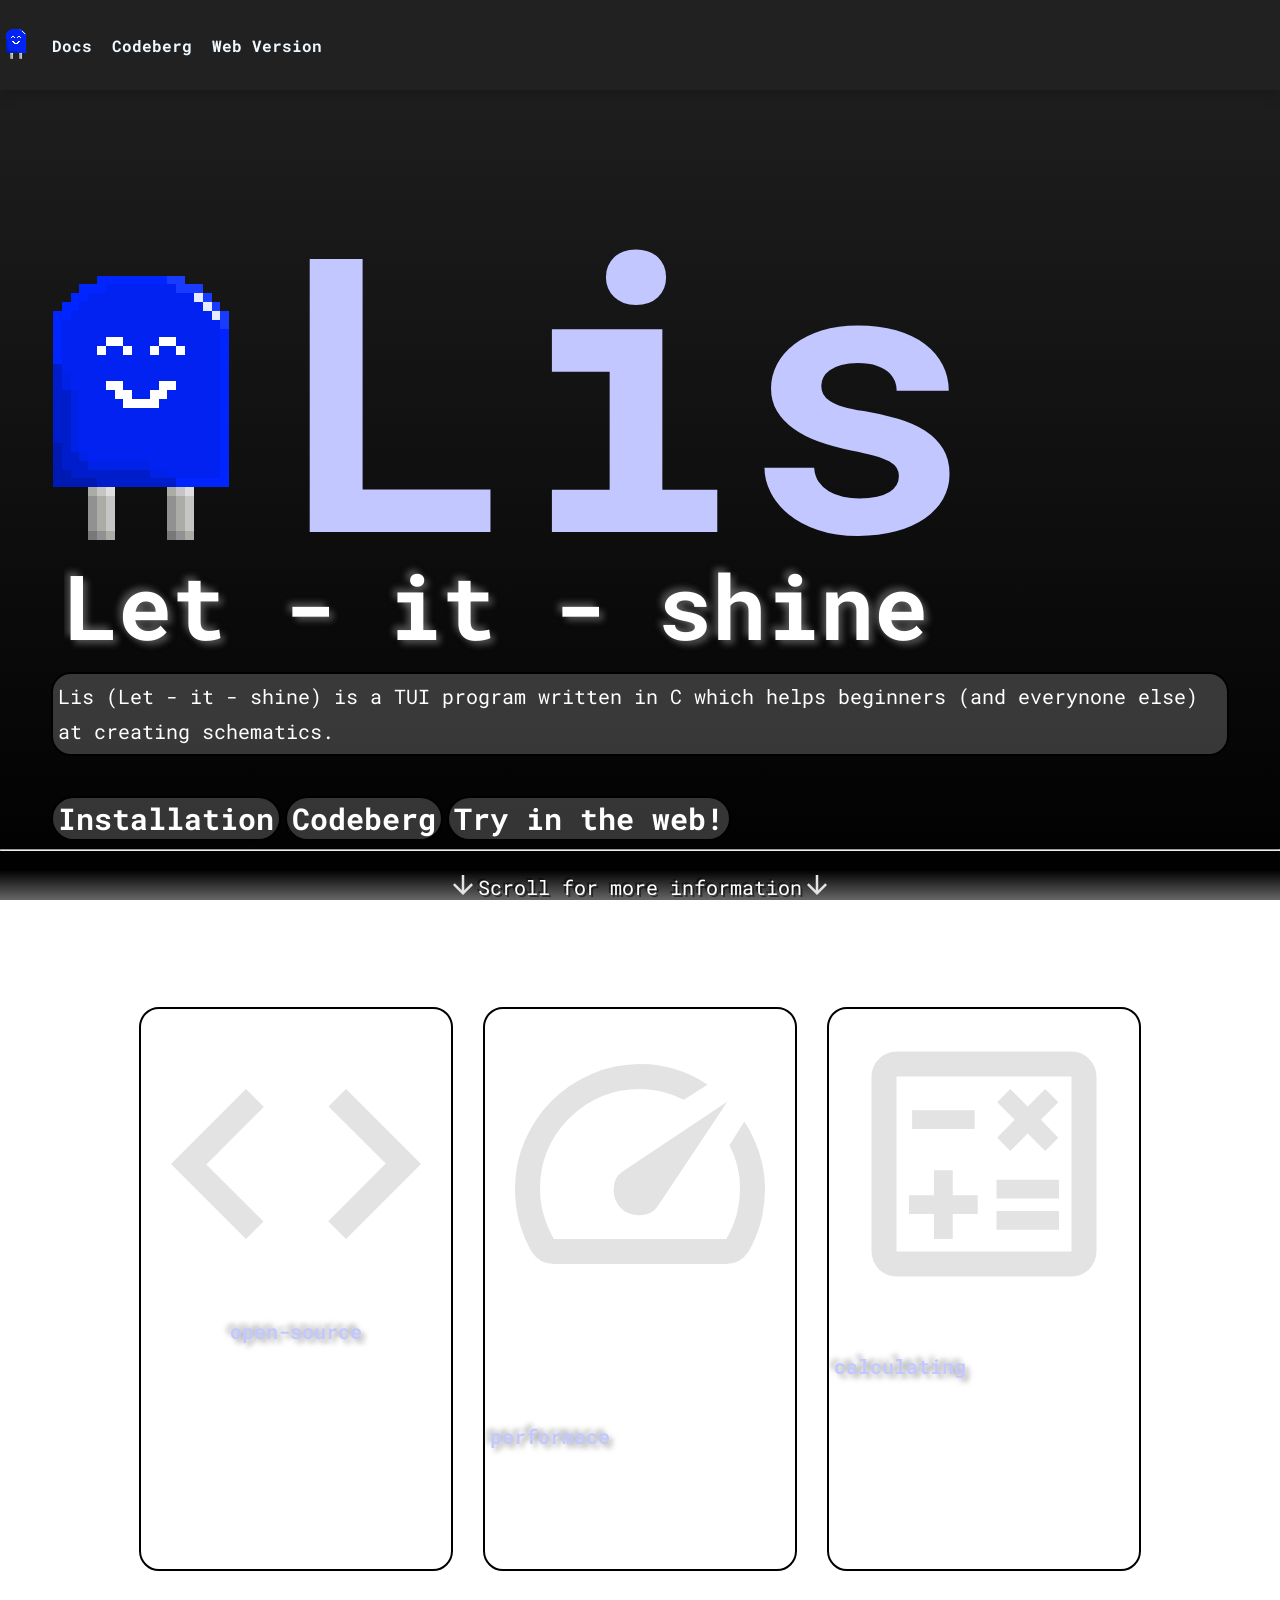
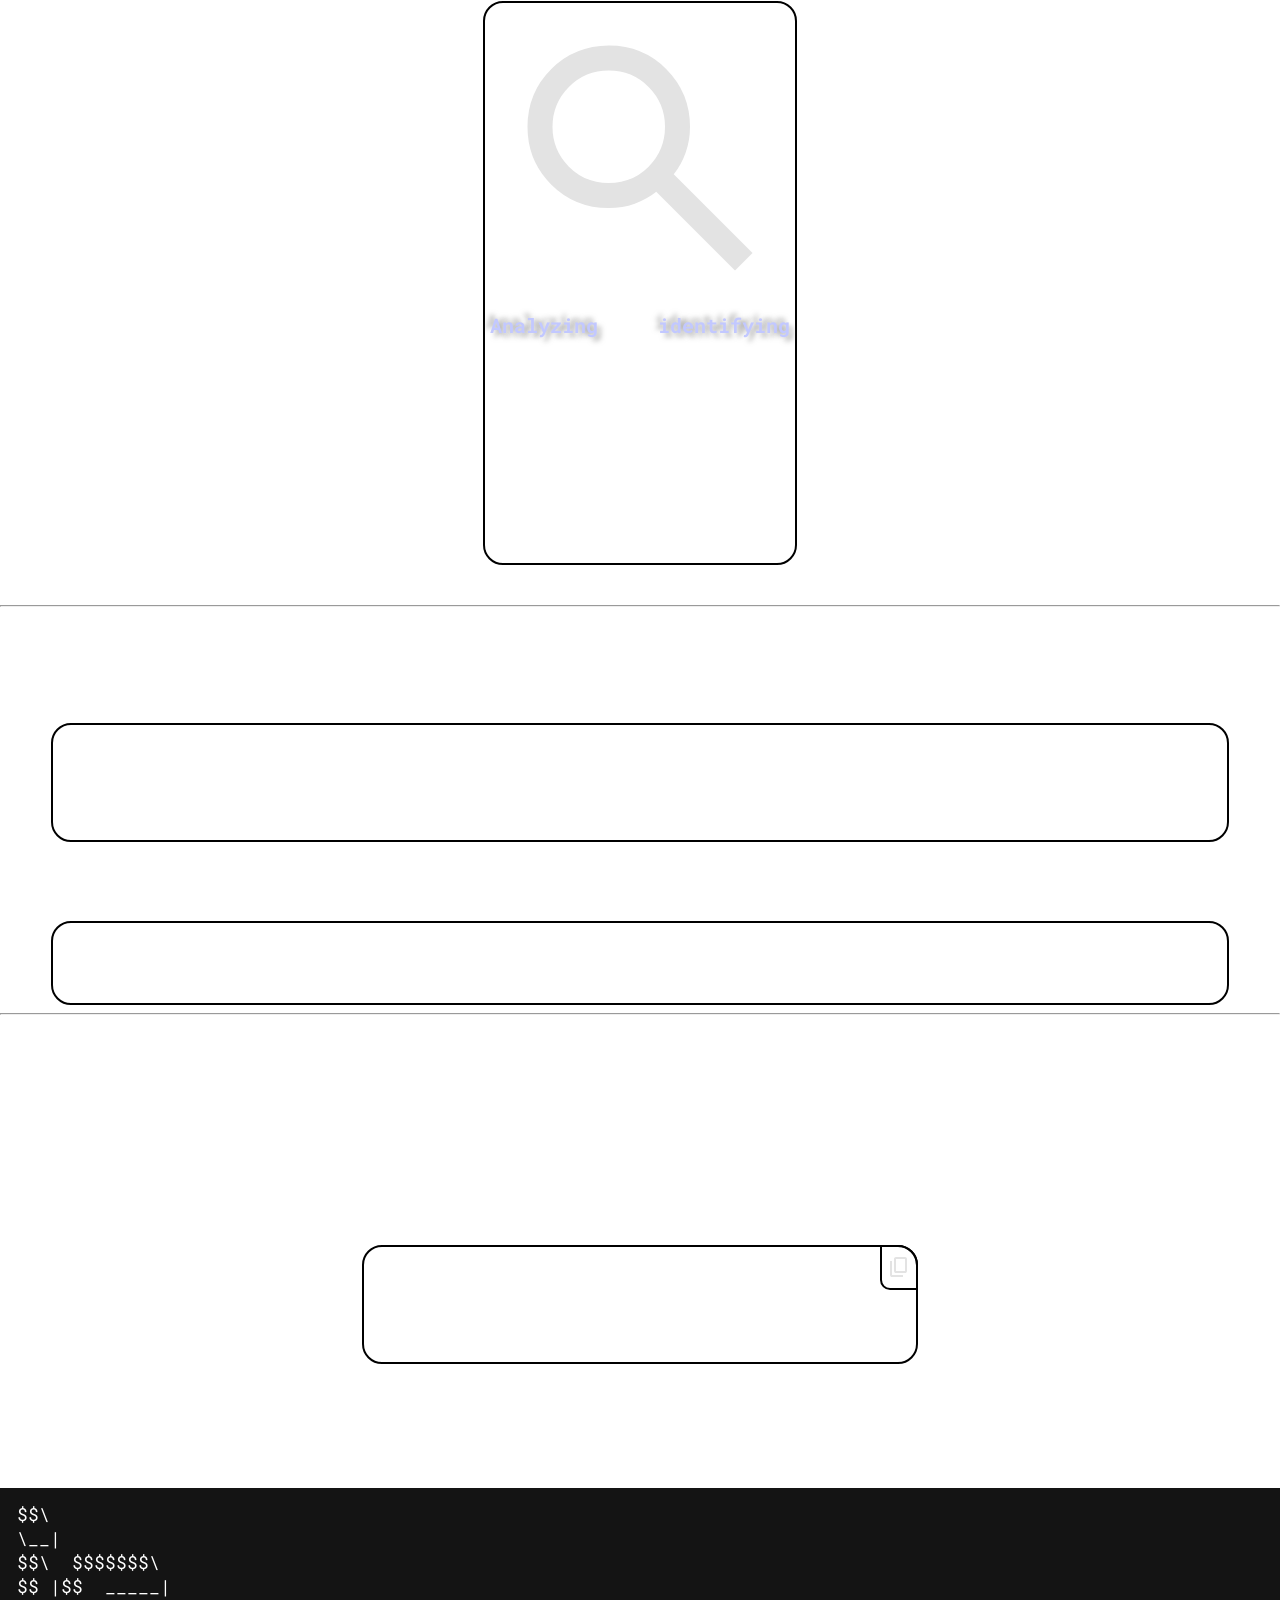
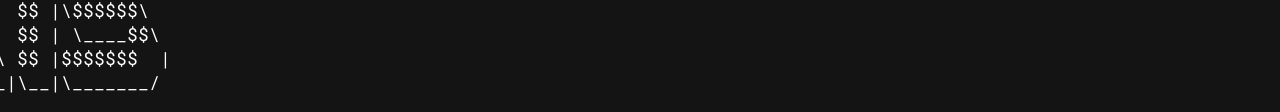
<file: index.html>
<!DOCTYPE html>
<html lang="en">
<head>
    <meta charset="UTF-8">
    <meta http-equiv="X-UA-Compatible" content="IE=edge">
    <meta name="viewport" content="width=device-width, initial-scale=1.0">
    <title>Lis</title>
    <link rel="stylesheet" type="text/css" href="style.css">
    <link rel="stylesheet" type="text/css" href="index-style.css">
    <link rel="icon" type="image/png" href="assets/logo.png">
    <script src="main.js"></script>
</head>
<body>

    <div id="scroll_indicator" class="scroll_indicator">
        <img src="assets/arrow_downward.svg">  
        <p>Scroll for more information</p>
        <img src="assets/arrow_downward.svg">
    </div>
    <div>

    </div>
    <nav>
        <ul>
            <li><a href="index.html"><img src="assets/logo.png" alt="logo"></a></li>
            <li><a href="docs/">Docs</a></li>
            <li><a href="https://codeberg.org/LordAxi/Lis/">Codeberg</a></li>
            <li><a href="web/">Web Version</a></li>
        </ul>
    </nav>
    
    <div class="header">
    <img class="logo" style="image-rendering: pixelated" src="assets/logo.png">
    <h1 class="index_title">Lis</h1>
    </div>
<div class="content-container">
    <h2 class="index_subtitle">Let - it - shine</h2>
    <div class="div" style="margin-bottom: 40px;">
        <p>
            Lis (Let - it - shine) is a TUI program written in C which helps beginners (and everynone else) at creating schematics.
        </p>
    </div>
    <button><a href="docs/getting_started/">Installation</a></button>
    <button><a href="https://codeberg.org/LordAxi/Lis">Codeberg</a></button>
    <button><a href="web/">Try in the web!</a></button>
    <hr>
    <h3>Main Features</h3>
    
    <div class="feature-container">
        <div class="div feature">
            <div class="feature-img">
                <img src="assets/code.svg">
            </div>
            <div class="feature-text">
                <p>Lis is <b class="bold">open-source</b> and everyoune can 
                   contribute to the Project. Interested? Have a look at the notes about
                   <a style="cursor:pointer" onclick="document.getElementById('h3_contributing').scrollIntoView()">contributing</a>.
                </p>
            </div>
        </div>
        <div class="div feature">
            <div class="feature-img">
                <img src="assets/speed.svg">
            </div>
            <div class="feature-text">
                <p>Because its entirely based on C and ncurses, Lis is extremly 
                   light on <b class="bold">performace</b>.
                   This allows old machines to run it without a problem.</p>
            </div>
        </div>
        <div class="div feature">
            <div class="feature-img">
                <img src="assets/calculate.svg">
            </div>
            <div class="feature-text">
                <p>Lis helps you by <b class="bold">calculating</b> values for resistors
                and other parts that fit for your needs and projects.
                </p>
            </div>
        </div>
        <div class="div feature">
            <div class="feature-img">
                <img src="assets/search.svg">
            </div>
            <div class="feature-text">
                <p><b class="bold">Analyzing</b>  and <b class="bold">identifying</b> Components to get values 
                    (e.g. by inputting color codes) is the second big focus
                    of Lis.
                </p>
            </div>
        </div>
    </div>
    <hr>
    <h3 id="h3_contributing">Contributing</h3>
    <div class="div">
        <p>Lis is open-source, which means anyone can contribute to the Project.
            To start, simply read the 
            <a href="docs/contribution_guidelines/">Contributing Guidelines</a>
            in the Documentation. Then you can either open
            <a href="https://codeberg.org/LordAxi/Lis/pulls">Pull Requests</a> 
            or fix <a href="https://codeberg.org/LordAxi/Lis/issues">Issues</a> 
            (Issues labeled 
            <a href="https://codeberg.org/LordAxi/Lis/issues?q=&type=all&sort=relevance&labels=2297723%2c2297735&state=open&milestone=0&project=0&assignee=0&poster=0">"good first issue" or "contribution welcome"</a>
            ) are a good starting point.
        </p>

        
    </div>

    <h4>Reporting Issues</h4>
    <div class="div">
        <p>
            Issues can be reported on the 
            <a href="https://codeberg.org/LordAxi/Lis/issues">Codeberg Issue site</a>.
            Be sure to give a  detailed description and steps to reproduce 
            the issue, As well as label the issue correctly.
        </p>
    </div>
    <hr>
    <h3>Quick Install</h3>
    <p>it's recommended to read trough the documentation article: <a href="docs/getting_started/index.html">Getting Started</a></p>
    <h4>Linux:</h4>
    <div class="code_container">
        <div class="div code_widget">
            <div>
                <p id="cmd1">git clone https://codeberg.org/LordAxi/Lis <br>
                             cd Lis <br>
                             ./install.sh
                </p>
            </div>
            <button class="copy_btn" onclick="copyText(document.getElementById('cmd1').innerText);"><img src="assets/content_copy.svg" alt="copy"></button>
        </div>
    </div>
    <h4>Windows</h4>
    <p>Windows is currently not supported by Lis</p>
</div>
<div class="footer">
    <marquee behavior="scroll" direction="right">
    <p>
        <pre>
$$\       $$\<br>
$$ |      \__|<br>
$$ |      $$\  $$$$$$$\<br>
$$ |      $$ |$$  _____|<br>
$$ |      $$ |\$$$$$$\<br>
$$ |      $$ | \____$$\<br>
$$$$$$$$\ $$ |$$$$$$$  |<br>
\________|\__|\_______/<br></pre>
    </p>
    </marquee>
</div>
</body>
</html>
</file>
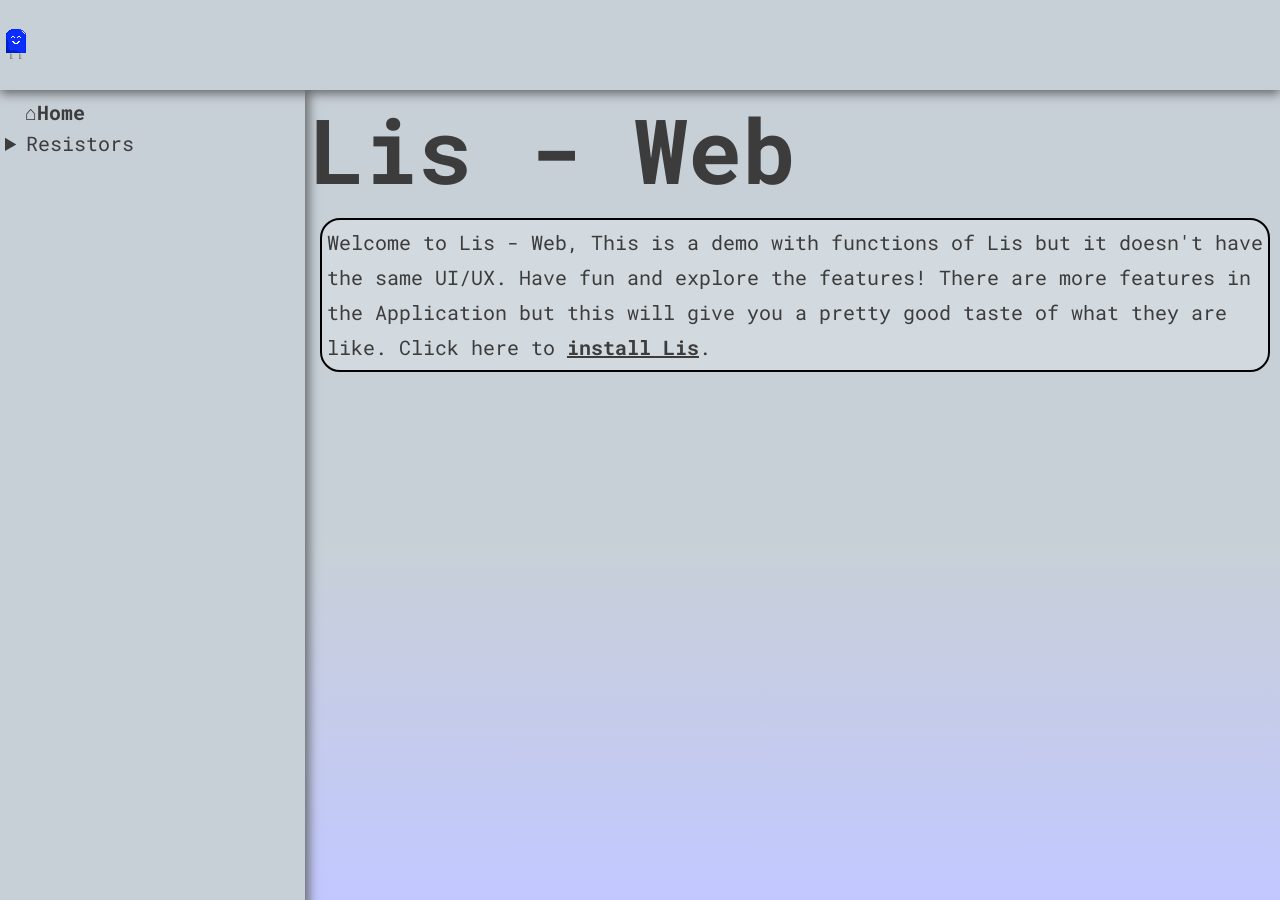
<file: web/index.html>
<!DOCTYPE html>
<html lang="en">
<head>
    <meta charset="UTF-8">
    <meta http-equiv="X-UA-Compatible" content="IE=edge">
    <meta name="viewport" content="width=device-width, initial-scale=1.0">
    <title>Lis - Web</title>
    <link rel="stylesheet" type="text/css" href="../style.css">
    <link rel="stylesheet" type="text/css" href="../docs/docs-style.css">
    <link rel="stylesheet" type="text/css"  href="web-style.css">
    <link rel="icon" type="image/png" href="../assets/logo.png">
</head>
<body>
    <nav>
        <ul>
            <li><a href="../"><img src="../assets/logo.png" alt="logo"></a></li>
        </ul>
    </nav>
    <div class="content">
        <h1>Lis - Web</h1>
        <div class="div" style="margin: 10px">
            <p style="margin: 0;">
                Welcome to Lis - Web, 
                This is a demo with functions of Lis but it doesn't have the same UI/UX.
                Have fun and explore the features!
                There are more features in the Application but this will give you a pretty good taste of what they are like.
                Click here to <a href="../docs/getting_started/">install Lis</a>.
            </p>
        </div>
    </div>
    

    
    <div class="side-bar">
        <p><a style="text-decoration: none;" href="">⌂Home</a></p>
        <details>
            <summary>Resistors</summary>
                <a href="resistor/calc-size/">Calculating Size</a>
                <a href="resistor/identifying/">Identifying</a>
        </details>
    </div>
</body>
</html>
</file>
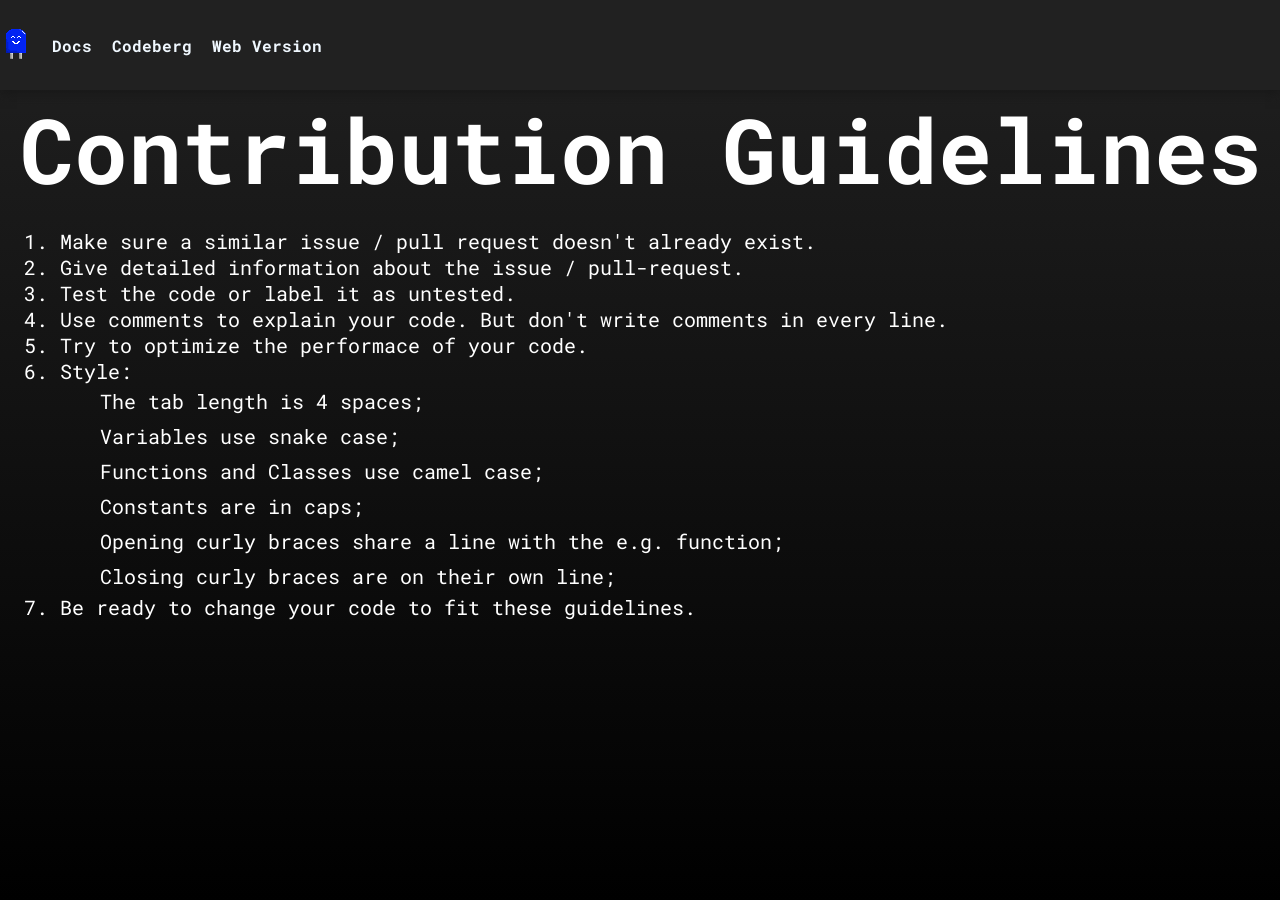
<file: docs/contribution_guidelines/index.html>
<!DOCTYPE html>
<html lang="en">
<head>
    <meta charset="UTF-8">
    <meta http-equiv="X-UA-Compatible" content="IE=edge">
    <meta name="viewport" content="width=device-width, initial-scale=1.0">
    <title>Lis - Documentation</title>
    <link rel="stylesheet" type="text/css" href="../../style.css">
    <link rel="stylesheet" type="text/css" href="../docs-style.css">
    <link rel="icon" type="image/png" href="../../assets/logo.png">
</head>
<body>
    <nav>
        <ul>
            <li><a href="../../"><img src="../../assets/logo.png" alt="logo"></a></li>
            <li><a href="../">Docs</a></li>
            <li><a href="https://codeberg.org/LordAxi/Lis/">Codeberg</a></li>
            <li><a href="../../web/">Web Version</a></li>
        </ul>
    </nav>
    <h1>Contribution Guidelines</h1>

    <ol>
        <li>Make sure a similar issue / pull request doesn't already exist.</li>
        <li>Give detailed information about the issue / pull-request.</li>
        <li>Test the code or label it as untested.</li>
        <li>Use comments to explain your code. But don't write comments in every line.</li>
        <li>Try to optimize the performace of your code.</li>
        <li>Style:
            <p>
            The tab length is 4 spaces; <br>
            Variables use snake case; <br>
            Functions and Classes use camel case; <br>
            Constants are in caps; <br>
            Opening curly braces share a line with the e.g. function; <br>
            Closing curly braces are on their own line; <br>
        </p>
        </li>
        <li>Be ready to change your code to fit these guidelines.</li>
    </ol>
</body>
</html>
</file>
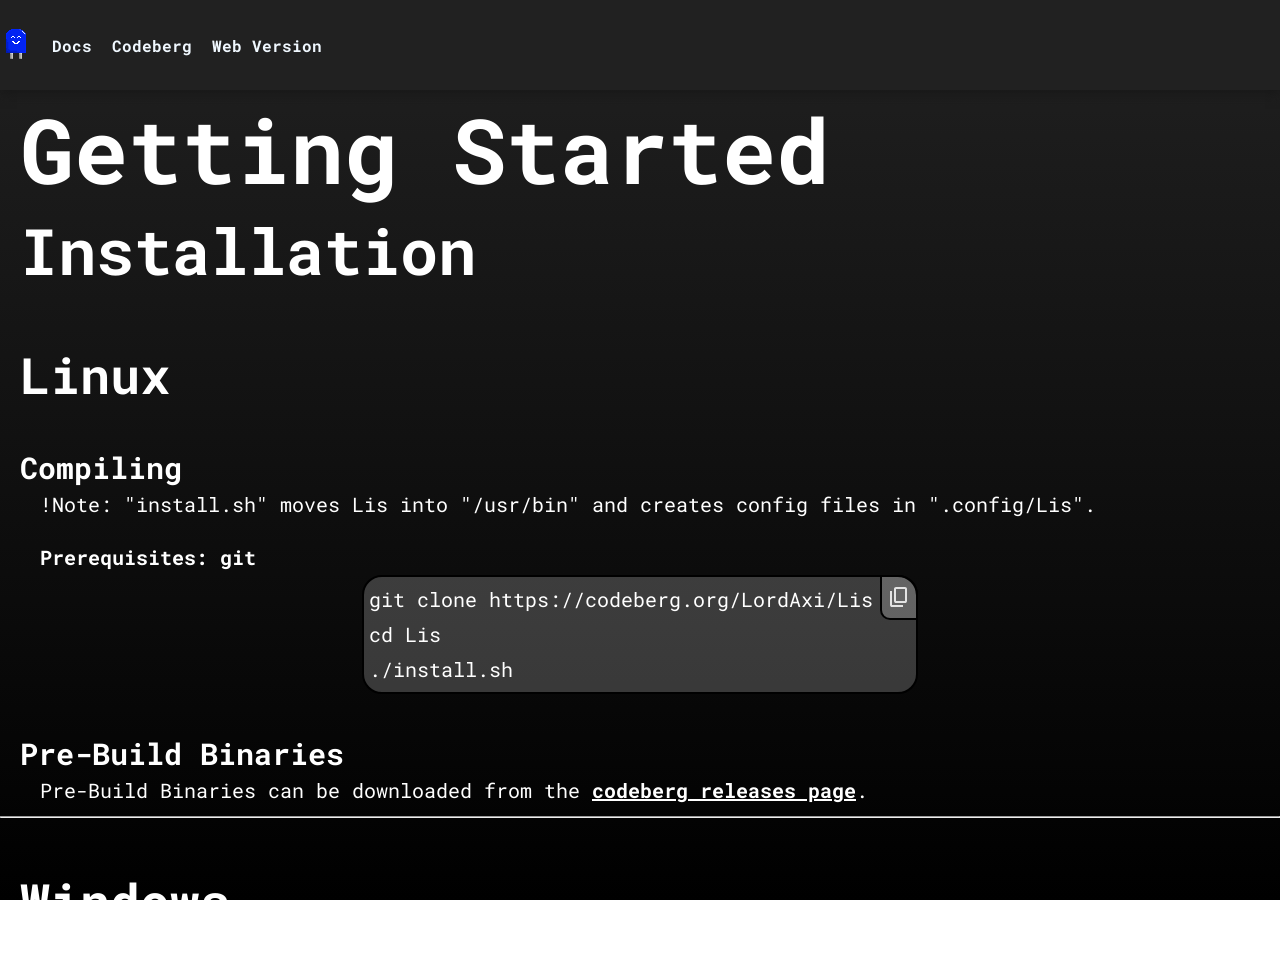
<file: docs/getting_started/index.html>
<!DOCTYPE html>
<html lang="en">
<head>
    <meta charset="UTF-8">
    <meta http-equiv="X-UA-Compatible" content="IE=edge">
    <meta name="viewport" content="width=device-width, initial-scale=1.0">
    <title>Lis - Documentation</title>
    <link rel="stylesheet" type="text/css" href="../../style.css">
    <link rel="stylesheet" type="text/css" href="../docs-style.css">
    <link rel="icon" type="image/png" href="../../assets/logo.png">
</head>
<body>
    <nav>
        <ul>
            <li><a href="../../"><img src="../../assets/logo.png" alt="logo"></a></li>
            <li><a href="../">Docs</a></li>
            <li><a href="https://codeberg.org/LordAxi/Lis/">Codeberg</a></li>
            <li><a href="../../web/">Web Version</a></li>
        </ul>
    </nav>
    <h1>Getting Started</h1>

    <h2>Installation</h2>
    <h3>Linux</h3>
    <h4>Compiling</h4>
    <p>!Note: "install.sh" moves Lis into "/usr/bin" and creates config files in ".config/Lis".</p>
    <br>
    <p><b>Prerequisites: git</b></p>

    <div class="code_container">
        <div class="div code_widget">
            <div>
                <p style="margin: 0;" id="cmd1">git clone https://codeberg.org/LordAxi/Lis <br>
                             cd Lis <br>
                             ./install.sh
                </p>
            </div>
            <button class="copy_btn" onclick="copyText(document.getElementById('cmd1').innerText);"><img src="../../assets/content_copy.svg" alt="copy"></button>
        </div>
    </div>
    <h4>Pre-Build Binaries</h4>
    <p>Pre-Build Binaries can be downloaded from the <a href="https://codeberg.org/LordAxi/Lis/releases">codeberg releases page</a>.</p>
    <hr>
    <h3>Windows</h3>
    <p>Windows is currently not supported.</p>
</body>
</html>
</file>
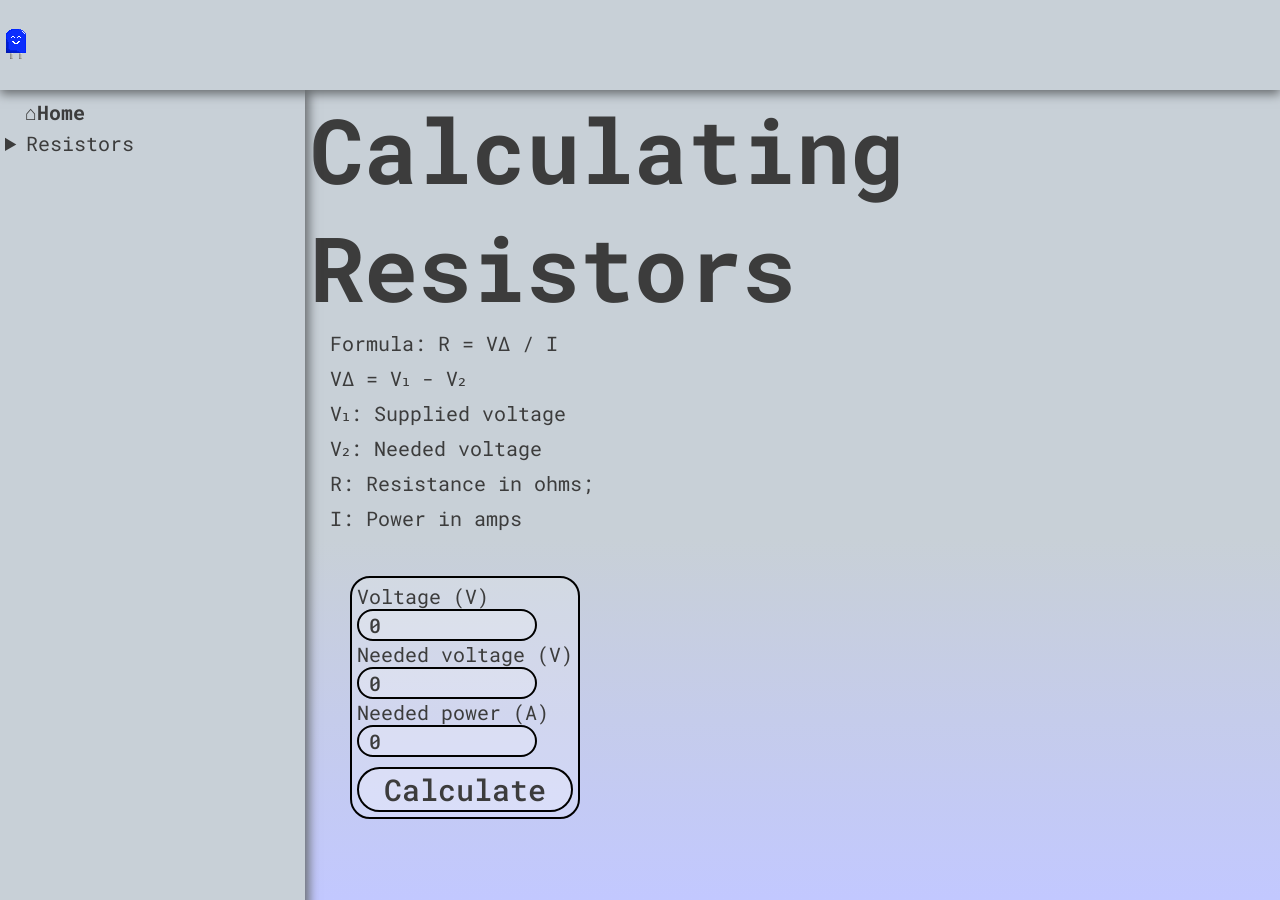
<file: web/resistor/calc-size/index.html>
<!DOCTYPE html>
<html lang="en">
<head>
    <meta charset="UTF-8">
    <meta http-equiv="X-UA-Compatible" content="IE=edge">
    <meta name="viewport" content="width=device-width, initial-scale=1.0">
    <title>Lis - Web</title>
    <link rel="stylesheet" type="text/css" href="../../../style.css">
    <link rel="stylesheet" type="text/css" href="../../../docs/docs-style.css">
    <link rel="stylesheet" type="text/css"  href="../../web-style.css">
    <link rel="icon" type="image/png" href="../../../assets/logo.png">

    <script>
        function calculate() {
            inV1 = document.getElementById("V1");
            inV2 = document.getElementById("V2");
            inI = document.getElementById("I");
            
            
            if (!(inV1.value > 0) || !(inV2.value > 0) || !(inI.value > 0)) {
                document.getElementById("text").innerHTML = 'Please only enter numbers bigger than 0.';
            }
            else {
                document.getElementById("text").innerHTML = 'The needed resistance is <mark class="result" id="result"></mark> ohms.';
                result = document.getElementById("result");
                result.innerText = (inV1.value - inV2.value) / inI.value;
            }
            
        }
    </script>
</head>
<body>
    <nav>
        <ul>
            <li><a href="../../../"><img src="../../../assets/logo.png" alt="logo"></a></li>
        </ul>
    </nav>
    <div class="content">
        <h1>Calculating Resistors</h1>
        <p>Formula: R = VΔ / I</p>

        <p>VΔ = V₁ - V₂</p>
        <p>V₁: Supplied voltage</p>
        <p>V₂: Needed voltage</p>
        <p>R: Resistance in ohms; <br>
           I: Power in amps</p>

        <div class="div input_container">
            <label for="V1">Voltage (V)</label>
            <input id="V1" name="V1" value="0" min="0" type="number">
            <label for="V2">Needed voltage (V)</label>
            <input id="V2" name="V2" value="0" min="0" type="number">
            <label for="I">Needed power (A)</label>
            <input id="I" name="I" value="0" min="0" type="number">
            <div style="height: 10px;"></div>
            <button onclick="calculate()">Calculate</button>
        </div>

        <p id="text"></p>
    </div>
    

    
    <div class="side-bar">
        <p><a style="text-decoration: none;" href="../../">⌂Home</a></p>
        <details>
            <summary>Resistors</summary>
                <a href="../../resistor/calc-size/">Calculating Size</a>
                <a href="../../resistor/identifying/">Identifying</a>
        </details>
    </div>
</body>
</html>
</file>
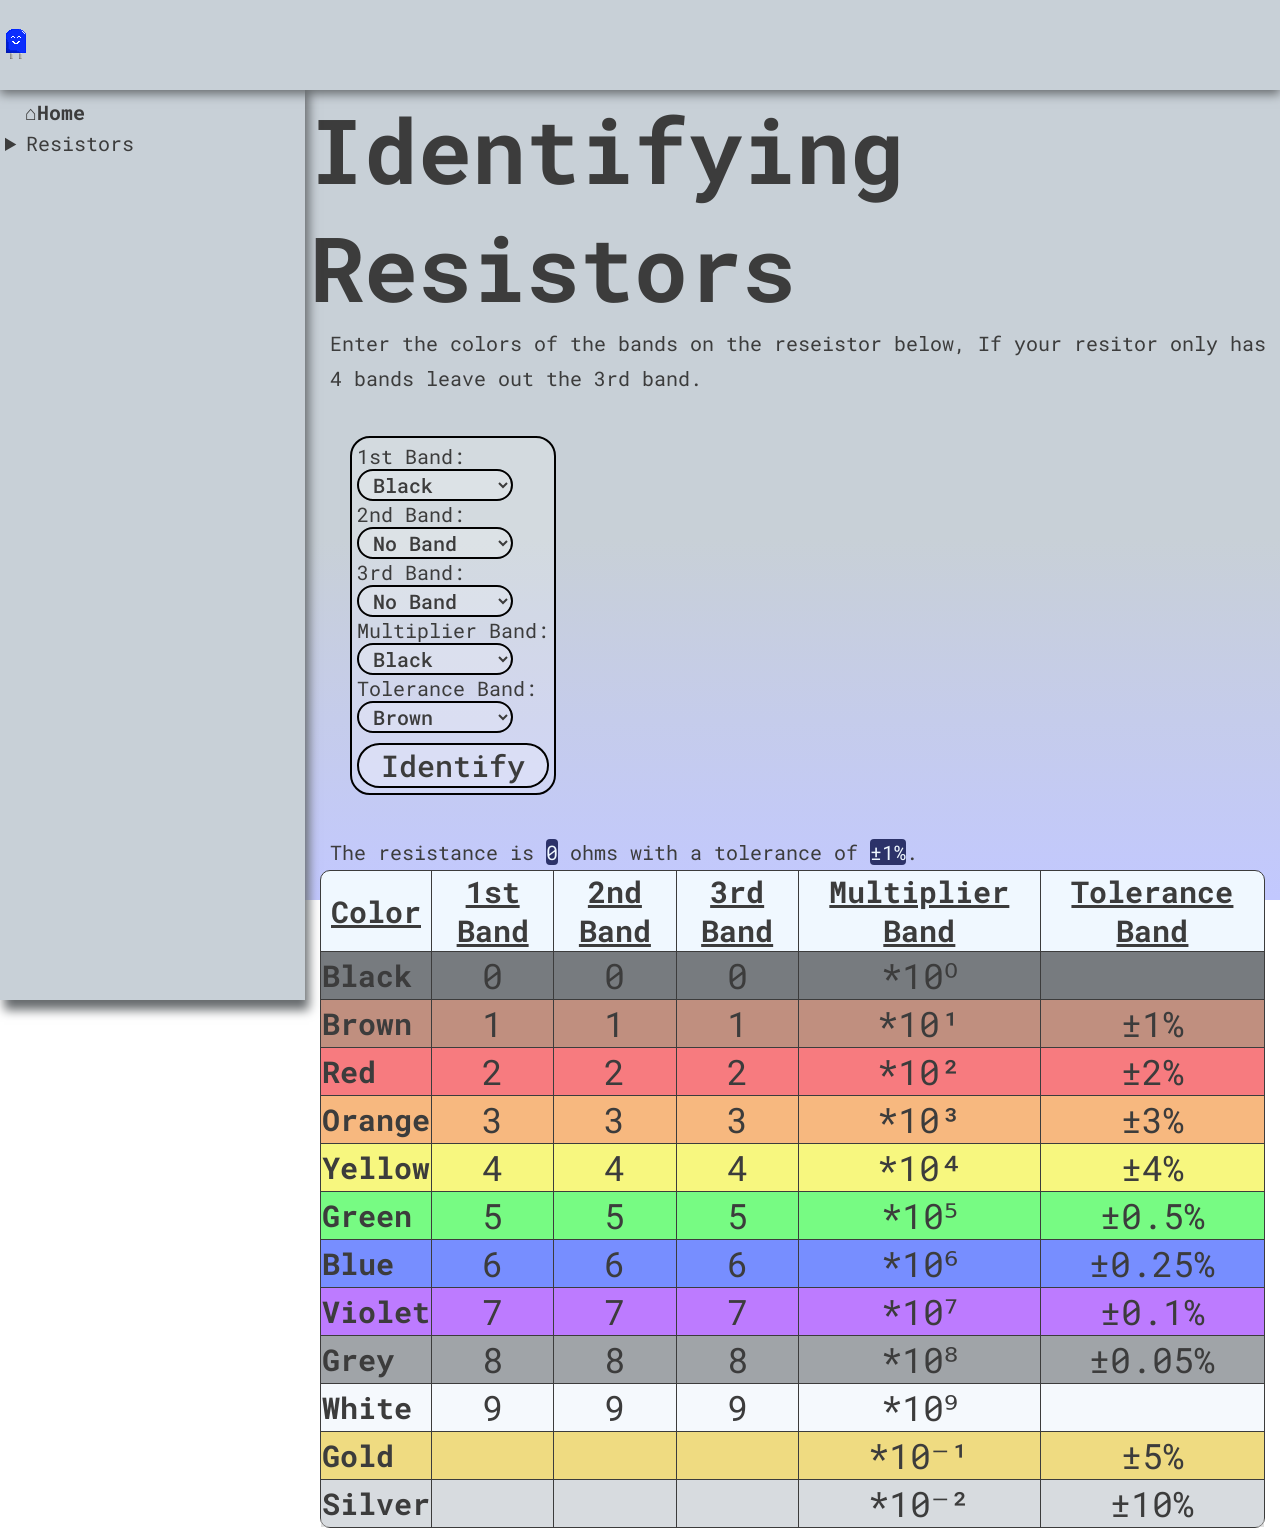
<file: web/resistor/identifying/index.html>
<!DOCTYPE html>
<html lang="en">
<head>
    <meta charset="UTF-8">
    <meta http-equiv="X-UA-Compatible" content="IE=edge">
    <meta name="viewport" content="width=device-width, initial-scale=1.0">
    <title>Lis - Web</title>
    <link rel="stylesheet" type="text/css" href="../../../style.css">
    <link rel="stylesheet" type="text/css" href="../../../docs/docs-style.css">
    <link rel="stylesheet" type="text/css"  href="../../web-style.css">
    <link rel="icon" type="image/png" href="../../../assets/logo.png">

    <script>
        function calculate() {
            band1 = document.getElementById("band1").value;
            band2 = document.getElementById("band2").value;
            band3 = document.getElementById("band3").value;
            bandm = parseFloat(document.getElementById("bandm").value);
            bandt = parseFloat(document.getElementById("bandt").value);
            
            result_o = document.getElementById("result_o");
            result_t = document.getElementById("result_t");
            
            r = band1 + band2 + band3;
            
            if (bandm === -1 || bandm === -2) {
                result_o.innerText = (parseInt(r) * Math.pow(10, bandm)).toFixed(4);
            }
            else {
                result_o.innerText = parseInt(r) * Math.pow(10, bandm);
            }
            result_t.innerText = "±"+bandt+"%";
        }
    </script>
</head>
<body>
    <nav>
        <ul>
            <li><a href="../../../"><img src="../../../assets/logo.png" alt="logo"></a></li>
        </ul>
    </nav>
    <div class="content">
        <h1>Identifying Resistors</h1>

        <p>
            Enter the colors of the bands on the reseistor below, 
            If your resitor only has 4 bands leave out the 3rd band.
        </p>
        <div class="div input_container">

            <label for="band1">1st Band:</label>
            <select name="band1" id="band1">
                <option value="0">Black</option>
                <option value="1">Brown</option>
                <option value="2">Red</option>
                <option value="3">Orange</option>
                <option value="4">Yellow</option>
                <option value="5">Green</option>
                <option value="6">Blue</option>
                <option value="7">Violet</option>
                <option value="8">Grey</option>
                <option value="9">White</option>
            </select>
            
            <label for="band2">2nd Band:</label>
            <select name="band2" id="band2">
                <option value="">No Band</option>
                <option value="0">Black</option>
                <option value="1">Brown</option>
                <option value="2">Red</option>
                <option value="3">Orange</option>
                <option value="4">Yellow</option>
                <option value="5">Green</option>
                <option value="6">Blue</option>
                <option value="7">Violet</option>
                <option value="8">Grey</option>
                <option value="9">White</option>
            </select>

            <label for="band3">3rd Band:</label>
            <select name="band3" id="band3">
                <option value="">No Band</option>
                <option value="0">Black</option>
                <option value="1">Brown</option>
                <option value="2">Red</option>
                <option value="3">Orange</option>
                <option value="4">Yellow</option>
                <option value="5">Green</option>
                <option value="6">Blue</option>
                <option value="7">Violet</option>
                <option value="8">Grey</option>
                <option value="9">White</option>
            </select>

            <label for="bandm">Multiplier Band:</label>
            <select name="bandm" id="bandm">
                <option value="0">Black</option>
                <option value="1">Brown</option>
                <option value="2">Red</option>
                <option value="3">Orange</option>
                <option value="4">Yellow</option>
                <option value="5">Green</option>
                <option value="6">Blue</option>
                <option value="7">Violet</option>
                <option value="8">Grey</option>
                <option value="9">White</option>
                <option value="-1">Gold</option>
                <option value="-2">Silver</option>
            </select>

            <label for="bandt">Tolerance Band:</label>
            <select name="bandt" id="bandt">
                <option value="1">Brown</option>
                <option value="2">Red</option>
                <option value="0.5">Green</option>
                <option value="0.25">Blue</option>
                <option value="0.1">Violet</option>
                <option value="0.05">Grey</option>
                <option value="5">Gold</option>
                <option value="10">Silver</option>
                <option value="20">No color</option>
            </select>

            <div style="height: 10px;"></div>
            <button onclick="calculate()">Identify</button>
        </div>

        <p id="text">The resistance is <mark class="result" id="result_o">0</mark> ohms with a tolerance of <mark class="result" id="result_t">±1%</mark>.</p>

        <table class="resistor-cc">

            <tr>
                <th>Color</th>
                <th>1st Band</th>
                <th>2nd Band</th>
                <th>3rd Band</th>
                <th>Multiplier Band</th>
                <th>Tolerance Band</th>
            </tr>
            <tr>
                <th>Black</th>
                <td>0</td>
                <td>0</td>
                <td>0</td>
                <td>*10⁰</td>
                <td></td>
            </tr>
            <tr>
                <th>Brown</th>
                <td>1</td>
                <td>1</td>
                <td>1</td>
                <td>*10¹</td>
                <td>±1%</td>
            </tr>
            <tr>
                <th>Red</th>
                <td>2</td>
                <td>2</td>
                <td>2</td>
                <td>*10²</td>
                <td>±2%</td>
            </tr>
            <tr>
                <th>Orange</th>
                <td>3</td>
                <td>3</td>
                <td>3</td>
                <td>*10³</td>
                <td>±3%</td>
            </tr>
            <tr>
                <th>Yellow</th>
                <td>4</td>
                <td>4</td>
                <td>4</td>
                <td>*10⁴</td>
                <td>±4%</td>
            </tr>
            <tr>
                <th>Green</th>
                <td>5</td>
                <td>5</td>
                <td>5</td>
                <td>*10⁵</td>
                <td>±0.5%</td>
            </tr>
            <tr>
                <th>Blue</th>
                <td>6</td>
                <td>6</td>
                <td>6</td>
                <td>*10⁶</td>
                <td>±0.25%</td>
            </tr>
            <tr>
                <th>Violet</th>
                <td>7</td>
                <td>7</td>
                <td>7</td>
                <td>*10⁷</td>
                <td>±0.1%</td>
            </tr>
            <tr>
                <th>Grey</th>
                <td>8</td>
                <td>8</td>
                <td>8</td>
                <td>*10⁸</td>
                <td>±0.05%</td>
            </tr>
            <tr>
                <th>White</th>
                <td>9</td>
                <td>9</td>
                <td>9</td>
                <td>*10⁹</td>
                <td></td>
            </tr>
            <tr>
                <th>Gold</th>
                <td></td>
                <td></td>
                <td></td>
                <td>*10⁻¹</td>
                <td>±5%</td>
            </tr>
            <tr>
                <th>Silver</th>
                <td></td>
                <td></td>
                <td></td>
                <td>*10⁻²</td>
                <td>±10%</td>
            </tr>
        </table>
    </div>
    

    
    <div class="side-bar">
        <p><a style="text-decoration: none;" href="../../">⌂Home</a></p>
        <details>
            <summary>Resistors</summary>
                <a href="../../resistor/calc-size/">Calculating Size</a>
                <a href="../../resistor/identifying/">Identifying</a>           
        </details>
    </div>
</body>
</html>
</file>
<file: style.css>
@import url(fonts.css);
html {
    width: 100%;
    height: 100%;
    margin: 0;
    padding: 0;
    
    
}
body {
    margin: 0;
    padding: 0;

    background-attachment: fixed;
    background-image: linear-gradient(rgb(33, 33, 33), rgb(0,0,0));
    background-repeat: no-repeat;
    
    color: rgb(255, 255, 255);
    height: 100%;
}

h3 {
    font-family: "Roboto Mono";
    font-size: 50px;
    color: rgb(255, 255, 255);
    margin-bottom: 0;

}

h4 {
    font-family: "Roboto Mono";
    font-size: 30px;
    color: rgb(255, 255, 255);
    margin-bottom: 0;
}

nav {
    height: 90px;
    width: 100%;
    background-color: rgb(33, 33, 33);
    box-shadow: 0px 4px 10px rgb(24, 24, 24);
    margin: 0;
    display: flex;
    align-items: center;
    justify-content: space-between;
    flex-wrap: wrap;
    position: relative;
    top: 0;
}

nav ul {
    list-style: none;
    margin: 0;
    padding: 0;
    display: flex;
    gap: 20px;
    align-items: center;
}

nav li{
    
    color:aliceblue;
    align-items: center;
}

nav ul li a {
    text-decoration: none;
    align-self: center;
}

p {
	margin: 0;
	font-family: "Roboto Mono";
    font-size: 20px;
    color: rgb(255, 255, 255);
    line-height: 35px;
}
a {
    font-weight: 700;
    font-family: "Roboto Mono";
	text-decoration: underline;
	color: inherit;
}

button a {
    text-decoration: none;
}

button a:hover {
	filter: brightness(1.7);
	text-decoration: underline;
}

a:hover {
    color: rgb(194, 200, 255);
}



button {
    cursor: pointer;
    font-family: "Roboto Mono";
    font-weight: 500;
    font-size: 30px;
    background-color: rgba(255, 255, 255, 0.200);
    color: rgb(255, 255, 255);
    border: 2px solid black;
    border-radius: 40px;
    height: 26;
    padding-left: 5px;
    padding-right: 5px;
}

button:hover {
    animation-name: "button_hover_resize";
    animation-duration: 0.2s;
    animation-fill-mode: forwards;
    background-color: rgba(255, 255, 255, 0.7);
    color: rgb(92, 92, 92);
    border: 2px solid rgb(100, 100, 100);
}
@keyframes button_hover_resize {
    0% {
        padding-left: 5px;
        padding-right: 5px;
    }
    100% {
        padding-left: 10px;
        padding-right: 10px;
    }
}



.div {
    font-family: "Roboto Mono";
    font-size: 20px;
    background-color: rgba(255, 255, 255, 0.200);
    color: rgb(255, 255, 255);
    border: 2px solid black;
    border-radius: 20px;
    padding: 5px;
}

select,
input {
    font-family: "Roboto Mono";
    font-weight: 500;
    font-size: 20px;
    background-color: rgba(255, 255, 255, 0.200);
    color: rgb(255, 255, 255);
    border: 2px solid black;
    border-radius: 20px;
    padding-left: 10px;
    padding-right: 10px;
}

input:focus {
    outline: none;
    background-color: rgba(255, 255, 255, 0.600);
    border: 2px solid rgb(61, 57, 57);
}

div.code_container {
    display: flex;
    justify-content: center;
}

div.code_widget {
    display:flex;
    width: fit-content;
    border-radius: 20px 20px 20px 20px;
}

.copy_btn {
    aspect-ratio: 1/1;
    position: relative;
    right: -7px;
    top: -7px;
    width: fit-content;
    height: fit-content;
    animation: none !important;
    border-radius: 0px 20px 0px 10px;
}
</file>
<file: index-style.css>
b.bold {
    color: rgb(194, 200, 255);
    text-shadow: 4px 4px 5px rgba(129, 129, 129, 0.568), -4px -4px 5px rgba(129, 129, 129, 0.568);
}


.scroll_indicator {
    display:flex;
    justify-content: center;
    position:fixed;
    bottom: 0;
    width: 100%;
    background-image: linear-gradient(rgba(53, 53, 53, 0), rgba(255, 255, 255, 0.4));
    height: 30px;
}

.scroll_indicator p{
    color: rgba(255, 255, 255, 8.5);
    text-shadow: 2px 2px 0px rgba(0, 0, 0, 0.5), -2px -2px 0px rgba(0, 0, 0, 0.5);
}

.header {
    margin-top: 40px;
    display:flex;
}

.header img {
    margin-top: 10vw;
    height: 22vw;
    aspect-ratio: 1/1;
    
}

.content-container {
    padding-left: 4vw;
    padding-right: 4vw;
}

hr {
    margin-left: -4vw;
    margin-right: -4vw;
}

h1 {
    margin: 0;
    font-family: "Roboto Mono", monospace;
    font-size: 30vw;
    color: rgb(194, 200, 255);
    animation-name: index_title_light_animation;
    animation-duration: 10s;
    animation-timing-function: ease-in-out;
    animation-iteration-count: infinite;
}

@keyframes index_title_light_animation {
    0% {

    }
    50% {
        text-shadow: 6px 6px 30px rgba(129, 129, 129, 0.568), -6px -6px 30px rgba(129, 129, 129, 0.568);
    }
    100% {

    }
}

h2 {
    
    font-family: "Roboto Mono";
    font-size: 7vw;
    color: rgb(255, 255, 255);
    
}
.index_subtitle {
    margin: 0;
    
    margin-top: -7vw;
    margin-left: 1vw;
    margin-bottom: 8px;
    width: 0ch;
    
    
    animation: index_subtitle_type 1s ease-in;
    animation-fill-mode: forwards;
    overflow: hidden;
    white-space: nowrap;
    
}
@keyframes index_subtitle_type {
    0% {
        width: 0ch;
    }
    
    100% {
        width: 20ch;
        text-shadow: 4px 4px 6px rgba(129, 129, 129, 0.568), -4px -4px 6px rgba(129, 129, 129, 0.568);
    }
}

div.feature-container {
    display: flex;
    flex-wrap: wrap;
    gap: 30px;
    justify-content: center;
    margin-top: 40px;
    margin-bottom: 40px;
}

div.feature-container .feature {
    width: 300px;
    height: 550px;
    transition: scale 0.2s ease-out;
}

div.feature-container .feature .feature-img {
    width: 300px;
    height: 300px;
}

div.feature-container .feature .feature-img img {
    width: inherit;
    height: inherit;
}

div.feature-container .feature .feature-text {
    
    width: 300px;
    height: 300px;
}

div.feature-container .feature .feature-img:hover,
div.feature-container .feature .feature-text:hover{
    scale: unset;
}


div.feature-container .feature:hover {
    scale: 105%;
    background-image: linear-gradient(transparent 70%, rgba(194, 200, 255, 0.200) 100%);
}

div.footer {
    margin-top: 10px;
    background-color: rgb(20, 20, 20);
    padding-top: 10px;
    padding-bottom: 10px;

    /*padding: 30px;
    padding-left: 60px;*/
}
pre {
    padding: 10px;
    margin: 0;
    font-family: "Roboto Mono";
    font-size: 18px;
    font-weight: inherit;
    line-height: 12px;
}
</file>
<file: docs/docs-style.css>
h1 {
    margin: 0;
    font-family: "Roboto Mono", monospace;
    font-size: min(90px, 9vw);
    color: rgb(255, 255, 255);
}
h2 {
    
    font-family: "Roboto Mono";
    font-size: 5vw;
    color: rgb(255, 255, 255);
    margin: 0;
    
}

ul.index,
ol,
h1,
h2,
h3,
h4 {
    margin-left: 20px;
}

ol {
    color:rgb(255, 255, 255);
    font-family: "Roboto Mono";
    font-size: 20px;
    list-style: decimal;
}
ul.index {
    margin-left: 20px;
    color:rgb(255, 255, 255);
    font-family: "Roboto Mono";
    font-size: min(50px, 5vw);
    list-style: none;
}
p {
    margin-left: 40px;
}
</file>
<file: web/web-style.css>
body{
    background-image: linear-gradient(rgb(200, 208, 215) 60%, rgb(194, 200, 255)) ;
    background-attachment: fixed;
    background-repeat: no-repeat;
    height: 100%
}

 :root {
  --side-bar-width: min(34vw, 300px);
  --side-bar-padding: 5px;
  --nav-bar-height: 90px;
}

div.content {
    position: absolute;
    
    left: calc(var(--side-bar-width) + (var(--side-bar-padding)));
    right: 0;
    padding-left: 5px;
}


nav {
    z-index: 2;
    background-color: rgb(200, 208, 215);
    box-shadow: 0px 4px 10px rgb(103, 107, 110);
}

div.side-bar {
    position: fixed;
    z-index: 1;
    width: var(--side-bar-width);
    height: 100%;
    padding: var(--side-bar-padding);
    padding-top: calc( var(--nav-bar-height) + var(--side-bar-padding));
    padding-right: 0;
    top: 0;
    bottom: 0;
    background-color: rgb(200, 208, 215);
    box-shadow: 4px 10px 10px rgb(103, 107, 110);
}

h1 {
    margin: 0;
    font-family: "Roboto Mono", monospace;
    font-size: min(90px, 9vw);
    color: rgb(60, 60, 60);
}
h2 {
    
    font-family: "Roboto Mono";
    font-size: 5vw;
    color: rgb(60, 60, 60);
    margin: 0;
    
}

p{
    color: rgb(60, 60, 60);
    margin-left: 20px
}

details {
	margin: 0;
	font-family: "Roboto Mono";
    color: rgb(60, 60, 60);
    font-size: min(20px, 3.5vw);
}

summary {
    font-family: inherit;
    font-size: inherit;
    color: inherit;
}

details a:hover {
    color: rgb(94, 100, 155);
}

a:hover {
    color: rgb(94, 100, 155);
}

div.input_container{
    display:flex;
    width:fit-content;
    flex-direction: column;
    color: rgb(60, 60, 60);
    margin: 40px;
    font-size: 20px;
}

button {
    color: rgb(60, 60, 60);
}

select,
input {
    color: inherit;
    width: 13ch
}



.result {
    border: 0px solid transparent;
    border-radius: 4px;
    background-color: rgb(44, 50, 105);
    color:aliceblue;
}

table.resistor-cc {
    margin-left: 10px;
    margin-right: 15px;
    border-collapse: separate;
    border-spacing: 0;
    border-radius: 10px;
    border: 1.5px solid rgb(60, 60, 60);
    background-color: aliceblue;

}


table.resistor-cc tr:nth-of-type(2) {background: rgba(0, 0, 0, 0.500);}
table.resistor-cc tr:nth-of-type(3) {background: rgba(146, 40, 1, 0.5);}
table.resistor-cc tr:nth-of-type(4) {background: rgba(255, 0, 0, 0.5);}
table.resistor-cc tr:nth-of-type(5) {background: rgba(255, 123, 0, 0.5);}
table.resistor-cc tr:nth-of-type(6) {background: rgba(255, 247, 0, 0.5);}
table.resistor-cc tr:nth-of-type(7) {background: rgba(0, 255, 8, 0.5);}
table.resistor-cc tr:nth-of-type(8) {background: rgba(0, 38, 255, 0.5);}
table.resistor-cc tr:nth-of-type(9) {background: rgba(140, 0, 255, 0.5);}
table.resistor-cc tr:nth-of-type(10) {background: rgba(83, 83, 83, 0.5);}
table.resistor-cc tr:nth-of-type(11) {background: rgba(251, 251, 251, 0.5);}
table.resistor-cc tr:nth-of-type(12) {background: rgba(239, 191, 4, 0.5);}
table.resistor-cc tr:nth-of-type(13) {background: rgba(192, 192, 192, 0.5)}



table.resistor-cc.resistor-cc,
.resistor-cc th,
.resistor-cc td {
    color: rgb(60, 60, 60);
    font-family: "Roboto Mono";
    
}

.resistor-cc th {
    font-weight: 700;
    
    font-size: min(2.5vw, 30px);
    text-align: start;
    
}

table.resistor-cc tr:nth-of-type(1) th {
    text-align: center;
    text-decoration:underline;
}

table.resistor-cc tr:not(:nth-of-type(1)) td,
table.resistor-cc tr:not(:nth-of-type(1)) th {
    border-top: 1.5px solid rgb(60, 60, 60);
}

table.resistor-cc tr td,
/*table.resistor-cc tr td:not(:nth-of-type(1)),*/
table.resistor-cc tr th:not(:nth-of-type(1)) {
    border-left: 1.5px solid rgb(60, 60, 60);;
}


.resistor-cc td {
    
    font-weight: 400;
    padding-left: 1px;
    padding-right: 1px;
    text-align: center;
    font-size: min(2.7vw, 35px);
}
</file>
